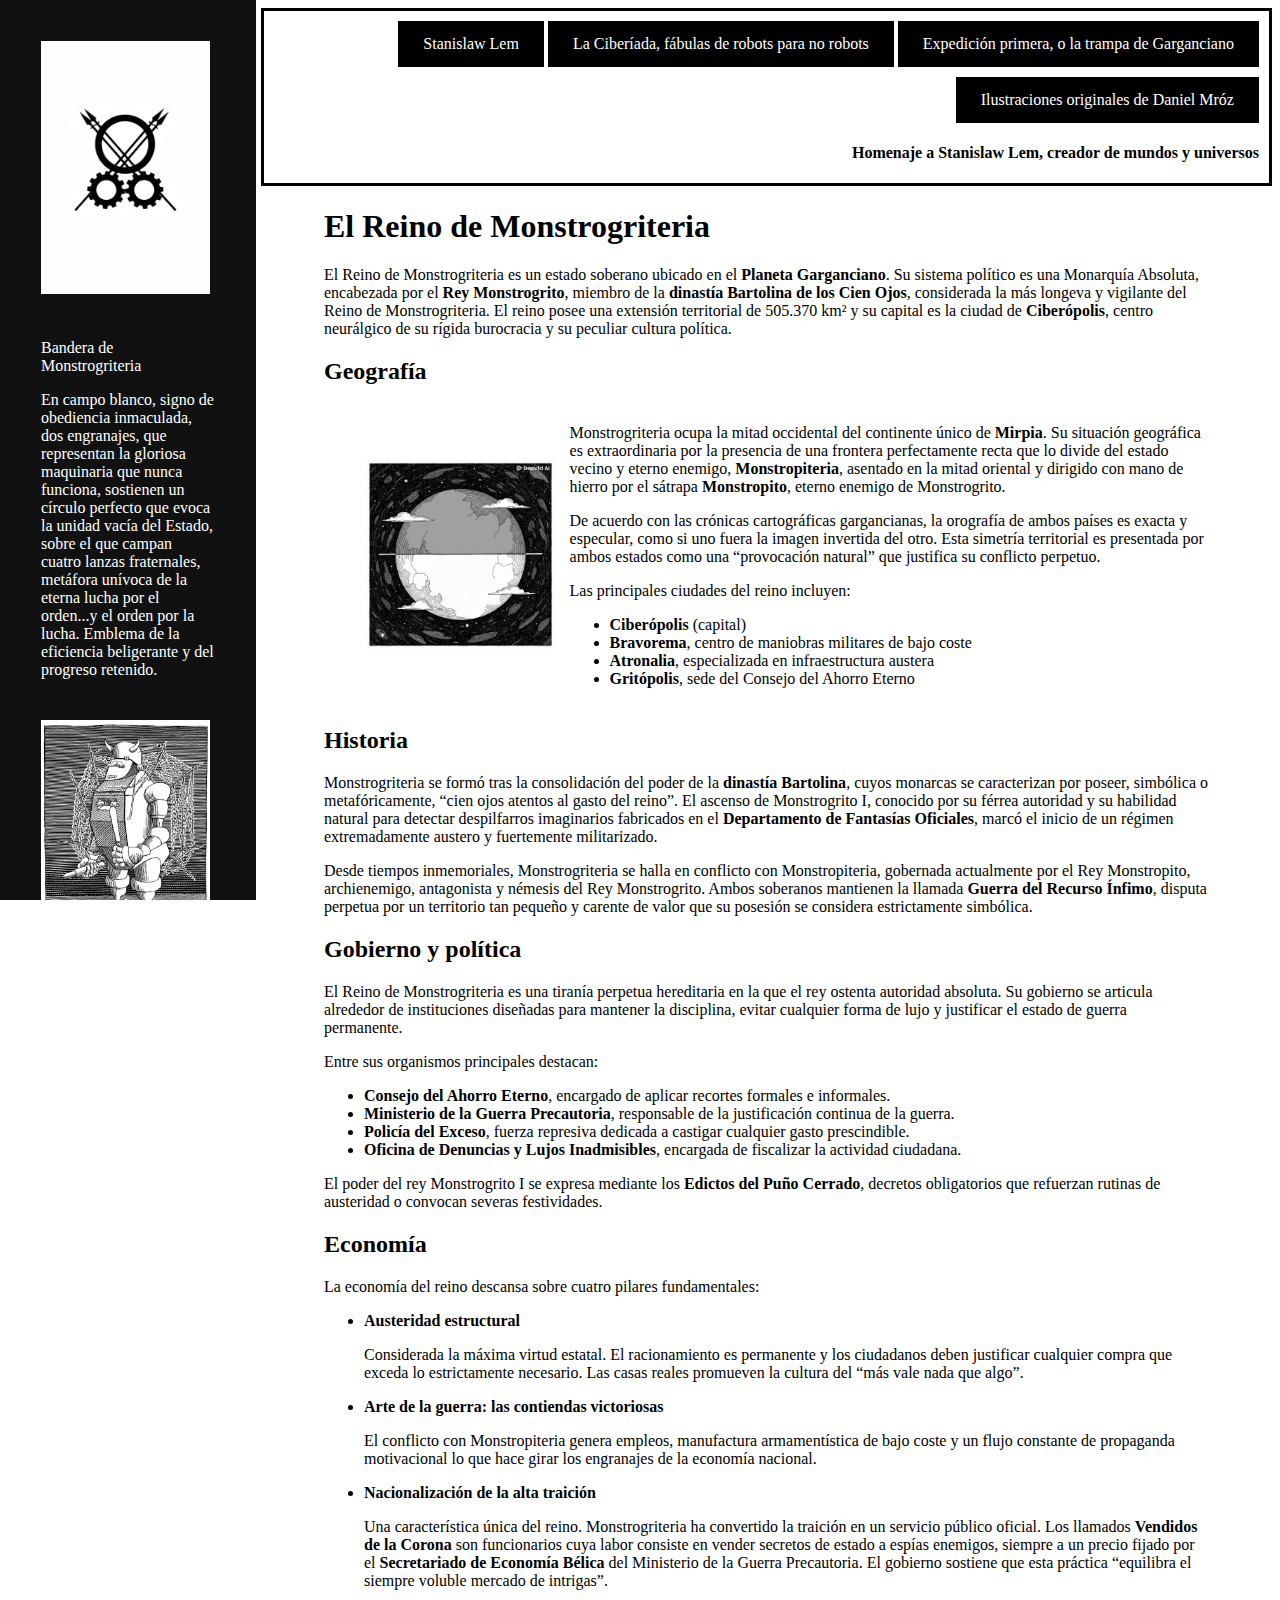
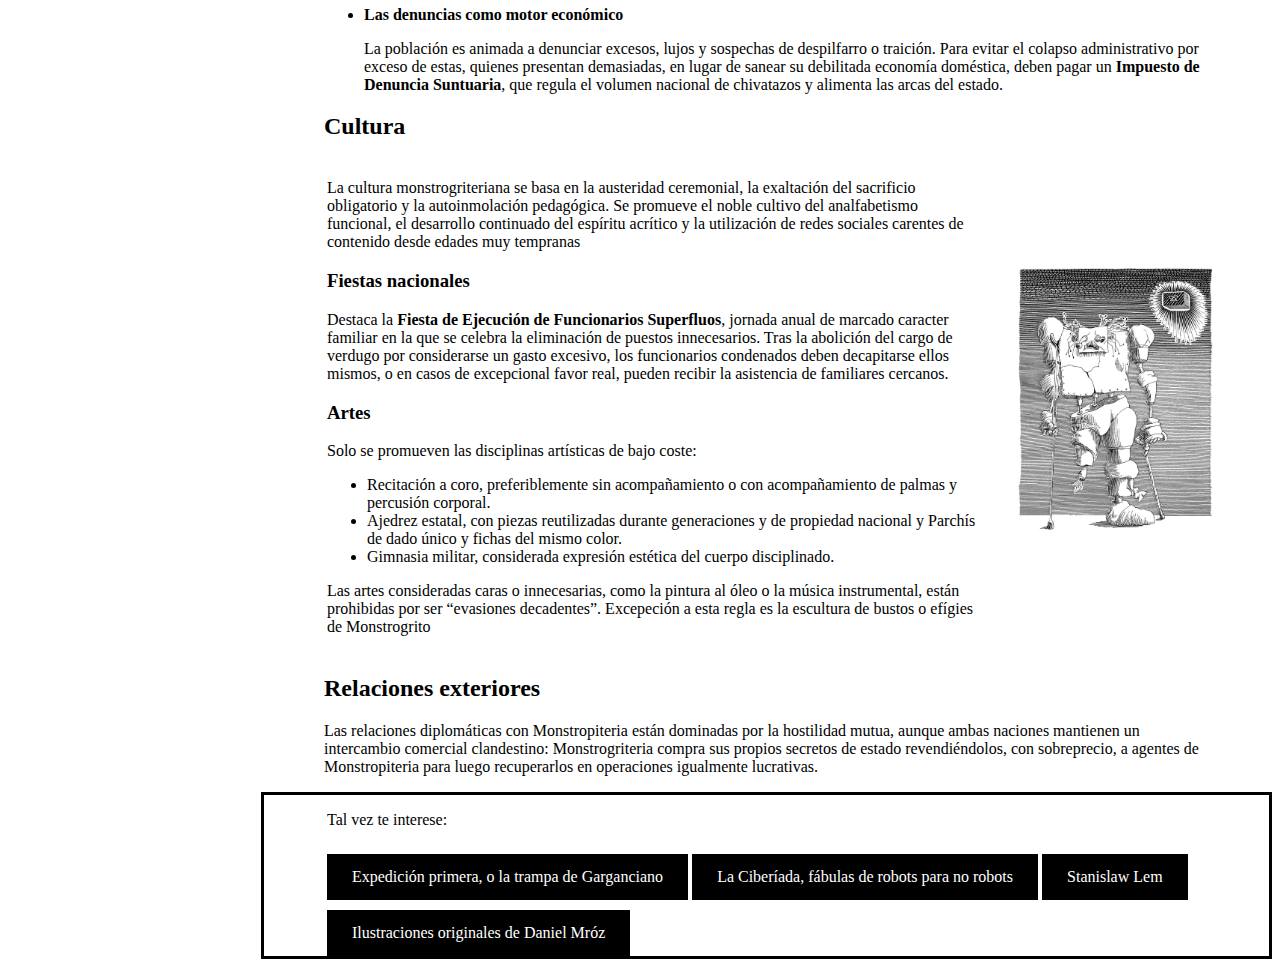
<file: index.html>
<!DOCTYPE html>
<html lang="es">
<head>
    <meta charset="UTF-8">
    <meta name="viewport" content="width=device-width, initial-scale=1.0">
    <title>Monstrogriteria</title>
    <link rel="stylesheet" href="css/index.css">
</head>

<body>
        <header>
            <section class="upperlinks">
                <a href="https://es.wikipedia.org/wiki/Stanis%C5%82aw_Lem" target="_blank">Stanislaw Lem</a>
                <a href="https://es.wikipedia.org/wiki/Ciber%C3%ADada" target="_blank">La Ciberíada, fábulas de robots para no robots</a>
                <a href="https://www.alianzaeditorial.es/primer_capitulo/ciberiada.pdf" target="_blank">Expedición primera, o la trampa de Garganciano</a>
                <a href="https://nowynapis.eu/tygodnik/nr-125/artykul/ilustracje-do-cyberiady-stanislawa-lema-wyd-1965-i-1972" target="_blank">Ilustraciones originales de Daniel Mróz</a>
            </section>
            <h4>Homenaje a Stanislaw Lem, creador de mundos y universos</h4>
        </header>

        <main>
            <div class="sidenav">
                <img src="img/bandera.jpg" width="66%" alt=""Bandera de Monstrogriteria>
                <div class="sidetext">Bandera de Monstrogriteria</div>
                <p></p>
                <div class="sidetext">En campo blanco, signo de obediencia inmaculada, dos engranajes, que representan la gloriosa maquinaria que nunca funciona, sostienen un círculo perfecto que evoca la unidad vacía del Estado, sobre el que campan cuatro lanzas fraternales, metáfora unívoca de la eterna lucha por el orden...y el orden por la lucha. Emblema de la eficiencia beligerante y del progreso retenido.</div>
                <img src="img/1972.jpg" width="66%" alt="Monstrogrito I">
                <div class="sidetext">Su Majestad Monstrogrito I
                <p>Representado aquí en todo su esplendor mecánico por el artista real Daniel Mróz, Su Majestad aparece revestido con su armadura de acero administrativo, dotada de los más recientes avances en austeridad tecnológica.</p>
                <p>El monarca sostiene en su diestra el Regulador de Desobediencias, artefacto capaz de firmar leyes, firmar autógrafos o, en caso de crisis, firmar capitulaciones. Sus pies acorazados en orugas industriales evocan la célebre máxima nacional: “Si no puedes convencer, aplasta con comodidad".</p>
                <p>A sus espaldas porta el Muro de la Prudencia Nacional: una elegante maraña de alambres de espino y concertinas, tejida con tanto esmero como desconfianza.</p>
                
                </div>
            </div>

            <div class="content">
                <h1>El Reino de Monstrogriteria</h1>

                    <div>El Reino de Monstrogriteria es un estado soberano ubicado en el <b>Planeta Garganciano</b>. Su sistema político 
                        es una Monarquía Absoluta, encabezada por el <b>Rey Monstrogrito</b>, miembro de la <b>dinastía Bartolina de los 
                        Cien Ojos</b>, considerada la más longeva y vigilante del Reino de Monstrogriteria. El reino posee una 
                        extensión territorial de 505.370 km² y su capital es la ciudad de <b>Ciberópolis</b>, centro neurálgico de su 
                        rígida burocracia y su peculiar cultura política.</div>
                        
                    <h2>Geografía</h2>
                        <table>
                            <td>
                                <img src="img/planeta.png" width="80%">
                            </td>
                            <td>
                            <p>Monstrogriteria ocupa la mitad occidental del continente único de <b>Mirpia</b>. Su situación geográfica es 
                            extraordinaria por la presencia de una frontera perfectamente recta que lo divide del estado vecino 
                            y eterno enemigo, <b>Monstropiteria</b>, asentado en la mitad oriental y dirigido con mano de hierro por el 
                            sátrapa <b>Monstropito</b>, eterno enemigo de Monstrogrito.</p>
                        
                            <p>De acuerdo con las crónicas cartográficas gargancianas, la orografía de ambos países es exacta y 
                            especular, como si uno fuera la imagen invertida del otro. Esta simetría territorial es presentada 
                            por ambos estados como una “provocación natural” que justifica su conflicto perpetuo.</p>

                            <p>Las principales ciudades del reino incluyen:</p>

                            <ul><li><b>Ciberópolis</b> (capital)</li>

                                <li><b>Bravorema</b>, centro de maniobras militares de bajo coste</li>

                                <li><b>Atronalia</b>, especializada en infraestructura austera</li>

                                <li><b>Gritópolis</b>, sede del Consejo del Ahorro Eterno</li>
                            </ul>
                        </td>
                        </table>
                        
                    <h2>Historia</h2>
                        <section>
                            <p>Monstrogriteria se formó tras la consolidación del poder de la <b>dinastía Bartolina</b>, cuyos monarcas 
                            se caracterizan por poseer, simbólica o metafóricamente, “cien ojos atentos al gasto del reino”. El 
                            ascenso de Monstrogrito I, conocido por su férrea autoridad y su habilidad natural para detectar 
                            despilfarros imaginarios fabricados en el <b>Departamento de Fantasías Oficiales</b>, marcó el inicio de un 
                            régimen extremadamente austero y fuertemente militarizado.</p>

                            <p>Desde tiempos inmemoriales, Monstrogriteria se halla en conflicto con Monstropiteria, gobernada 
                            actualmente por el Rey Monstropito, archienemigo, antagonista y némesis del Rey Monstrogrito. Ambos 
                            soberanos mantienen la llamada <b>Guerra del Recurso Ínfimo</b>, disputa perpetua por un territorio tan pequeño 
                            y carente de valor que su posesión se considera estrictamente simbólica.</p>
                        </section>

                    <h2>Gobierno y política</h2>

                        <section>
                            <p>El Reino de Monstrogriteria es una tiranía perpetua hereditaria en la que el rey ostenta autoridad 
                            absoluta. Su gobierno se articula alrededor de instituciones diseñadas para mantener la disciplina, 
                            evitar cualquier forma de lujo y justificar el estado de guerra permanente.</p>

                            <p>Entre sus organismos principales destacan:</p>
                            <ul>
                                <li><b>Consejo del Ahorro Eterno</b>, encargado de aplicar recortes formales e informales.</li>

                                <li><b>Ministerio de la Guerra Precautoria</b>, responsable de la justificación continua de la guerra.</li>

                                <li><b>Policía del Exceso</b>, fuerza represiva dedicada a castigar cualquier gasto prescindible.</li>

                                <li><b>Oficina de Denuncias y Lujos Inadmisibles</b>, encargada de fiscalizar la actividad ciudadana.</li>
                            </ul>
                            <p>El poder del rey Monstrogrito I se expresa mediante los <b>Edictos del Puño Cerrado</b>, decretos obligatorios 
                                que refuerzan rutinas de austeridad o convocan severas festividades.</p>
                        </section>

                    <h2>Economía</h2>
                            
                        <div>
                                <p>La economía del reino descansa sobre cuatro pilares fundamentales:</p>

                                    <ul>
                                        <li><p><b>Austeridad estructural</b></p>

                                        <p>Considerada la máxima virtud estatal. El racionamiento es permanente y los ciudadanos
                                        deben justificar cualquier compra que exceda lo estrictamente necesario. Las casas reales
                                        promueven la cultura del “más vale nada que algo”.</p>

                                        <li><p><b>Arte de la guerra: las contiendas victoriosas</b></p>

                                        <p>El conflicto con Monstropiteria genera empleos, manufactura armamentística de bajo
                                        coste y un flujo constante de propaganda motivacional lo que hace girar los engranajes de la economía nacional.</p>

                                        <li><p><b>Nacionalización de la alta traición</b></p>

                                        <p>Una característica única del reino. Monstrogriteria ha convertido la traición en un
                                        servicio público oficial. Los llamados <b>Vendidos de la Corona</b> son funcionarios cuya
                                        labor consiste en vender secretos de estado a espías enemigos, siempre a un precio
                                        fijado por el <b>Secretariado de Economía Bélica</b> del Ministerio de la Guerra Precautoria.
                                        El gobierno sostiene que esta práctica “equilibra el siempre voluble mercado de 
                                        intrigas”.</p>

                                        <li><p><b>Las denuncias como motor económico</b></p>

                                        <p>La población es animada a denunciar excesos, lujos y sospechas de despilfarro o traición.
                                        Para evitar el colapso administrativo por exceso de estas, quienes presentan demasiadas, 
                                        en lugar de sanear su debilitada economía doméstica, deben pagar un <b>Impuesto de 
                                        Denuncia Suntuaria</b>, que regula el volumen nacional de chivatazos y alimenta las arcas del 
                                        estado.</p>
                                    </ul>
                                
                        </div>

                    <h2>Cultura</h2>
                    <table>
                        <section>
                            <td>
                            <p>La cultura monstrogriteriana se basa en la austeridad ceremonial, la exaltación del sacrificio 
                            obligatorio y la autoinmolación pedagógica. Se promueve el noble cultivo del analfabetismo funcional, 
                            el desarrollo continuado del espíritu acrítico y la utilización de redes sociales carentes de contenido
                            desde edades muy tempranas</p>

                            <h3>Fiestas nacionales</h3>

                            <p>Destaca la <b>Fiesta de Ejecución de Funcionarios Superfluos</b>, jornada anual de marcado caracter
                            familiar en la que se celebra la 
                            eliminación de puestos innecesarios. Tras la abolición del cargo de verdugo por considerarse un gasto 
                            excesivo, los funcionarios condenados deben decapitarse ellos mismos, o en casos de excepcional favor 
                            real, pueden recibir la asistencia de familiares cercanos.</p>

                            <h3>Artes</h3>

                            <p>Solo se promueven las disciplinas artísticas de bajo coste:

                            <ul><li>Recitación a coro, preferiblemente sin acompañamiento o con acompañamiento de palmas y percusión corporal.</li>

                                <li>Ajedrez estatal, con piezas reutilizadas durante generaciones y de propiedad nacional y Parchís de dado único y fichas del mismo color.</li>

                                <li>Gimnasia militar, considerada expresión estética del cuerpo disciplinado.</li>
                            </ul>

                        Las artes consideradas caras o innecesarias, como la pintura al óleo o la música instrumental, están 
                        prohibidas por ser “evasiones decadentes”. Excepeción a esta regla es la escultura de bustos o efígies de Monstrogrito</p>
                        </td>
                        <td>
                            <img src="img/1972_2.jpg" width=88% alt="funcionario superfluo">
                        </td>
                        </table>
                        </section>
                    <h2>Relaciones exteriores</h2>

                    <p>Las relaciones diplomáticas con Monstropiteria están dominadas por la hostilidad mutua, aunque ambas 
                        naciones mantienen un intercambio comercial clandestino: Monstrogriteria compra sus propios secretos de 
                        estado revendiéndolos, con sobreprecio, a agentes de Monstropiteria para luego recuperarlos en operaciones 
                        igualmente lucrativas.</p>
                </div>
        </main>
            
    <footer>
        <p>Tal vez te interese:</p>
        <a href="https://www.alianzaeditorial.es/primer_capitulo/ciberiada.pdf">Expedición primera, o la trampa de Garganciano</a>
        <a href="https://es.wikipedia.org/wiki/Ciber%C3%ADada">La Ciberíada, fábulas de robots para no robots</a>
        <a href="https://es.wikipedia.org/wiki/Stanis%C5%82aw_Lem">Stanislaw Lem</a>
        <a href="https://nowynapis.eu/tygodnik/nr-125/artykul/ilustracje-do-cyberiady-stanislawa-lema-wyd-1965-i-1972">Ilustraciones originales de Daniel Mróz</a>

    </footer>

</body>
</html>
</file>
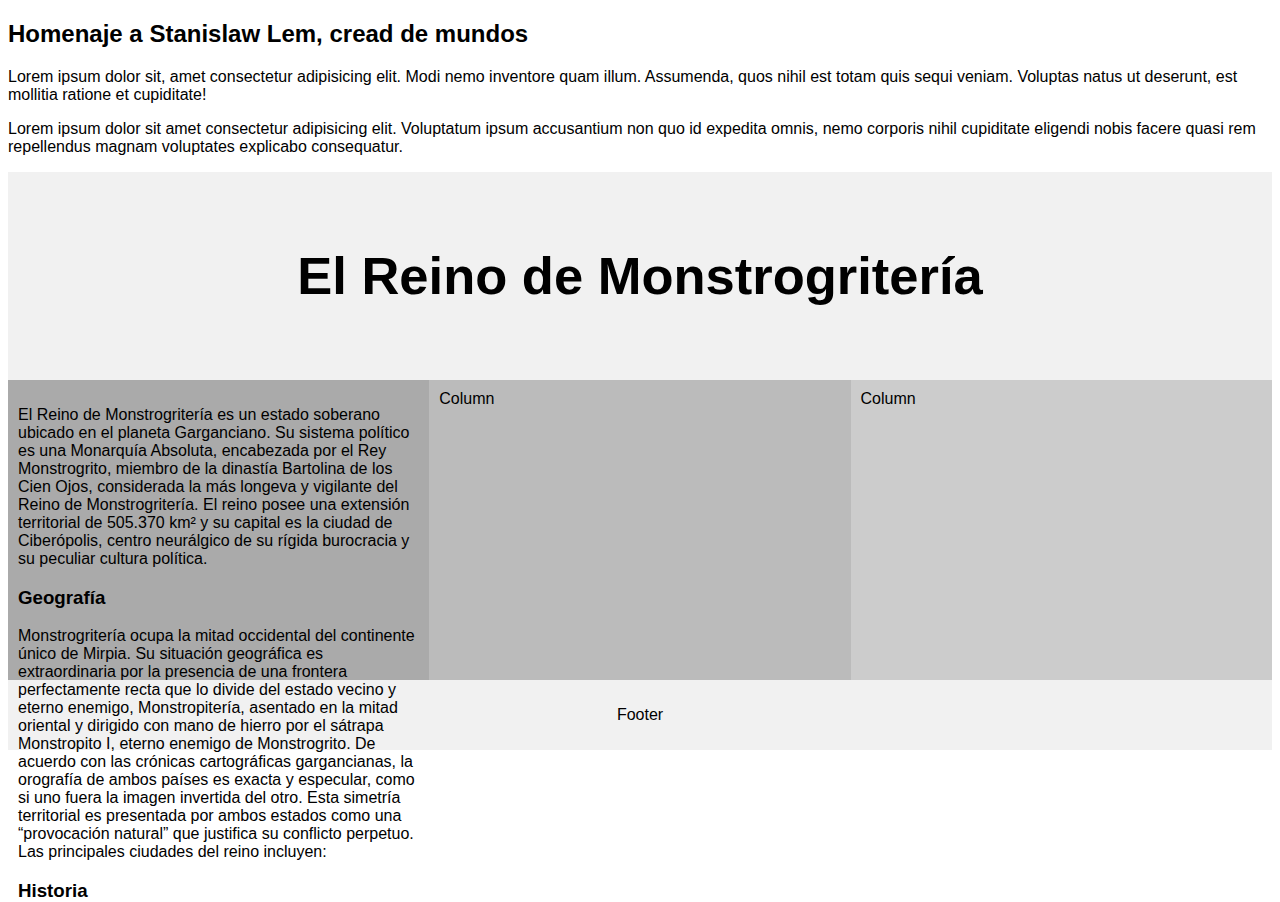
<file: index2.html>
<!DOCTYPE html>
<html lang="en">
<head>
<title>CSS Template</title>
<meta charset="utf-8">
<meta name="viewport" content="width=device-width, initial-scale=1">
<style>
    * {
    box-sizing: border-box;
    }

    body {
    font-family: Arial, Helvetica, sans-serif;
    }

    /* Style the header */
    .header {
    background-color: #f1f1f1;
    padding: 30px;
    text-align: center;
    font-size: 35px;
    }

    /* Create three equal columns that floats next to each other */
    .column {
    float: left;
    width: 33.33%;
    padding: 10px;
    height: 300px; /* Should be removed. Only for demonstration */
    }

    /* Clear floats after the columns */
    .row:after {
    content: "";
    display: table;
    clear: both;
    }

    /* Style the footer */
    .footer {
    background-color: #f1f1f1;
    padding: 10px;
    text-align: center;
    }

    /* Responsive layout - makes the three columns stack on top of each other instead of next to each other */
    @media (max-width: 600px) {
    .column {
        width: 100%;
    }
    }
</style>
</head>
<body>

    <h2>Homenaje a Stanislaw Lem, cread de mundos</h2>
    <p>Lorem ipsum dolor sit, amet consectetur adipisicing elit. Modi nemo inventore quam illum. Assumenda, quos nihil est totam quis sequi veniam. Voluptas natus ut deserunt, est mollitia ratione et cupiditate!</p>
    <p>Lorem ipsum dolor sit amet consectetur adipisicing elit. Voluptatum ipsum accusantium non quo id expedita omnis, nemo corporis nihil cupiditate eligendi nobis facere quasi rem repellendus magnam voluptates explicabo consequatur.</p>

    <div class="header">
    <h2>El Reino de Monstrogritería</h2>
    </div>

    <div class="row">
    <div class="column" style="background-color:#aaa;">
        <p>El Reino de Monstrogritería es un estado soberano ubicado en el planeta Garganciano. Su sistema político es una Monarquía Absoluta, encabezada por el Rey Monstrogrito, miembro de la dinastía Bartolina de los Cien Ojos, considerada la más longeva y vigilante del Reino de Monstrogritería. El reino posee una extensión territorial de 505.370 km² y su capital es la ciudad de Ciberópolis, centro neurálgico de su rígida burocracia y su peculiar cultura política.</p>
        <h3>Geografía</h3>
            Monstrogritería ocupa la mitad occidental del continente único de Mirpia. Su situación geográfica es extraordinaria por la presencia de una frontera perfectamente recta que lo divide del estado vecino y eterno enemigo, Monstropitería, asentado en la mitad oriental y dirigido con mano de hierro por el sátrapa Monstropito I, eterno enemigo de Monstrogrito.

De acuerdo con las crónicas cartográficas gargancianas, la orografía de ambos países es exacta y especular, como si uno fuera la imagen invertida del otro. Esta simetría territorial es presentada por ambos estados como una “provocación natural” que justifica su conflicto perpetuo.

Las principales ciudades del reino incluyen:
        <h3>Historia</h3>
    </div>
    <div class="column" style="background-color:#bbb;">Column</div>
    <div class="column" style="background-color:#ccc;">Column</div>
    </div>

    <div class="footer">
    <p>Footer</p>
    </div>

</body>
</html>
</file>
<file: css/index.css>
.flex{
    display: flex;
    justify-content: space-around;
}
.sidenav {
    height: 100%;
    width: 20%;
    position: fixed;
    z-index: 1;
    top: 0;
    left: 0;
    background-color: #111;
    color: white;
    overflow-x: hidden;
}
header{
    border-style: solid;
    margin-left: 20%;
}
.upperlinks{
    text-align: right;
    padding-right: 1%;
}
a:link, a:visited {
    background-color: black;
    color: white;
    padding: 14px 25px;
    text-align: center;
    text-decoration: none;
    display: inline-block;
    margin-top: 1%;
}

a:hover, a:active {
    background-color: grey;
}
.content{
    margin-left: 20%;
    padding-left: 5%;
    padding-right: 5%;
}
h4{
    text-align: right;
    padding-right: 1%;
}
img{
    padding-top: 5%%;
    margin: 16%;
}
.sidetext{
    margin-left:16%;
    margin-right:16%;
}

footer{
    border-style: solid;
    margin-left: 20%;
    padding-left: 5%;
}
</file>
